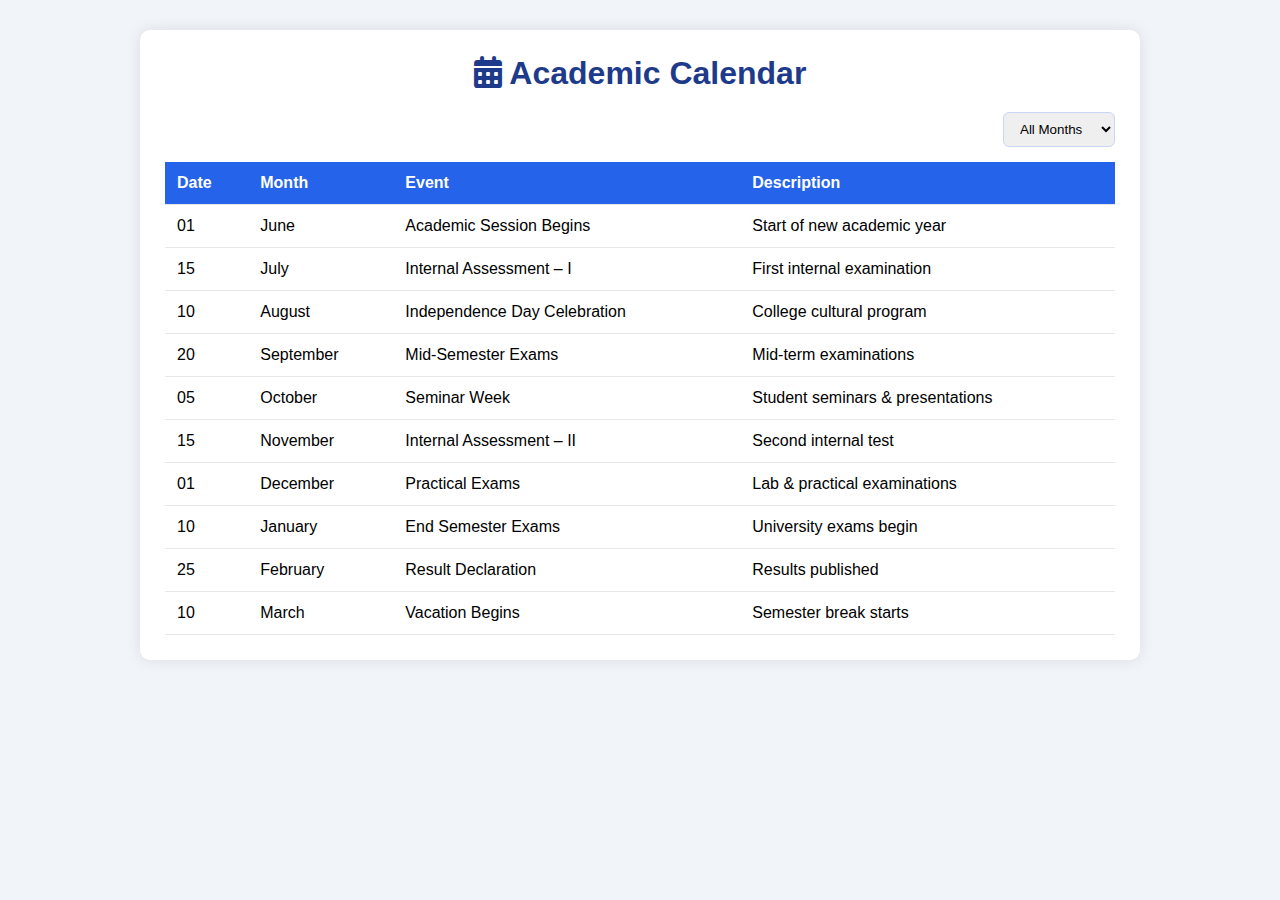
<file: Pages/AcademicCal.html>
<!DOCTYPE html>
<html lang="en">
<head>
  <meta charset="UTF-8">
  <title>Academic Calendar</title>
  <meta name="viewport" content="width=device-width, initial-scale=1.0">

  <link rel="stylesheet" href="../CSS/AcademicCal.css">
  <link rel="stylesheet" href="https://cdnjs.cloudflare.com/ajax/libs/font-awesome/6.4.0/css/all.min.css">
</head>
<body>

<div class="container">
  <h1><i class="fas fa-calendar-alt"></i> Academic Calendar</h1>

  <div class="filter">
    <select id="monthSelect" onchange="filterMonth()">
      <option value="all">All Months</option>
      <option value="January">January</option>
      <option value="February">February</option>
      <option value="March">March</option>
      <option value="April">April</option>
      <option value="May">May</option>
      <option value="June">June</option>
      <option value="July">July</option>
      <option value="August">August</option>
      <option value="September">September</option>
      <option value="October">October</option>
      <option value="November">November</option>
      <option value="December">December</option>
    </select>
  </div>

  <table>
    <thead>
      <tr>
        <th>Date</th>
        <th>Month</th>
        <th>Event</th>
        <th>Description</th>
      </tr>
    </thead>
    <tbody id="calendarBody"></tbody>
  </table>
</div>

<script src="../JavaScript/AcademicCal.js"></script>
</body>
</html>
</file>
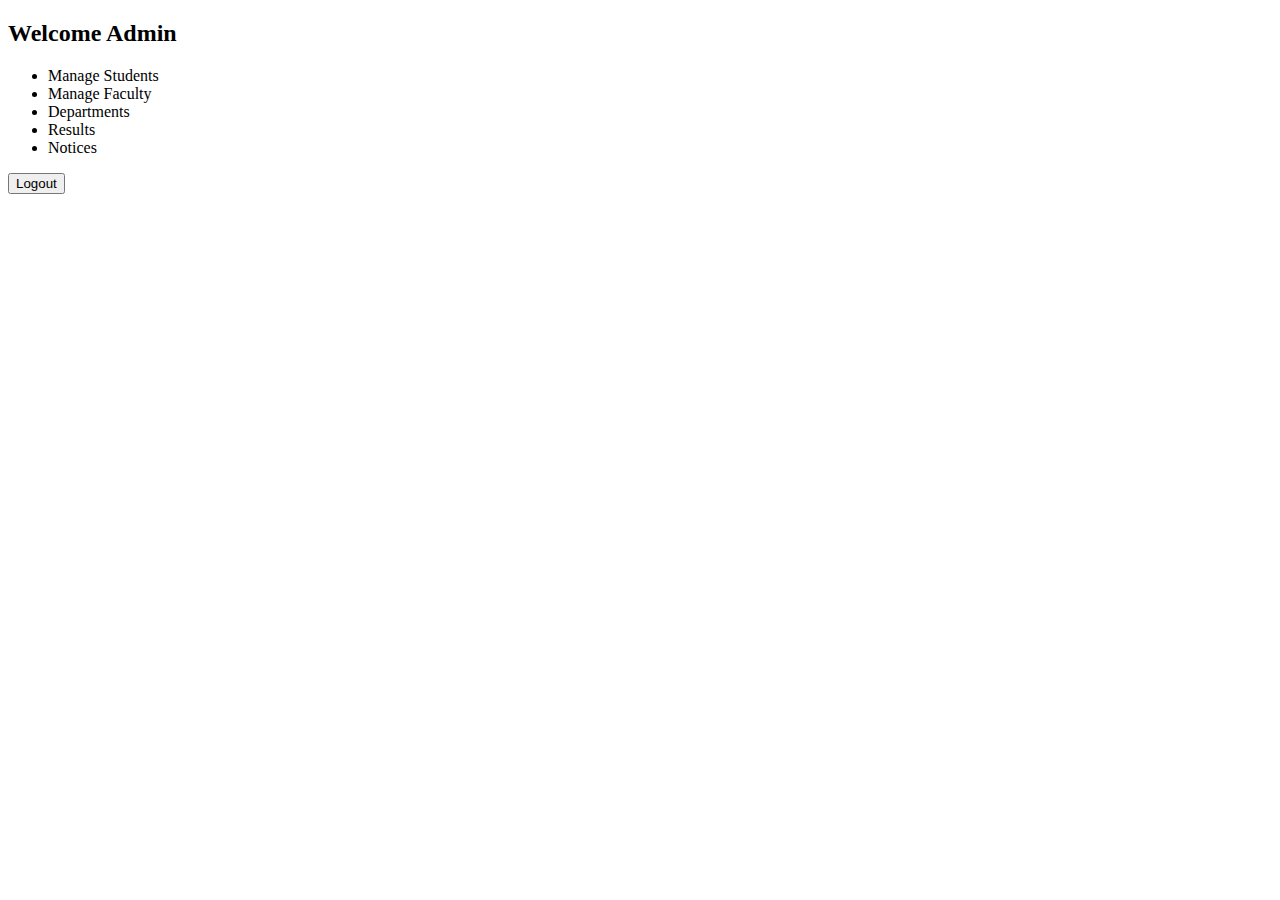
<file: Pages/AdminDash.html>
<!DOCTYPE html>
<html>
<head>
  <title>Admin Dashboard</title>
</head>
<body>

<h2>Welcome Admin</h2>

<ul>
  <li>Manage Students</li>
  <li>Manage Faculty</li>
  <li>Departments</li>
  <li>Results</li>
  <li>Notices</li>
</ul>

<button onclick="logout()">Logout</button>

<script>
  function logout() {
    window.location.href = "../Pages/AdminLogin.html";
  }
</script>

</body>
</html>
</file>
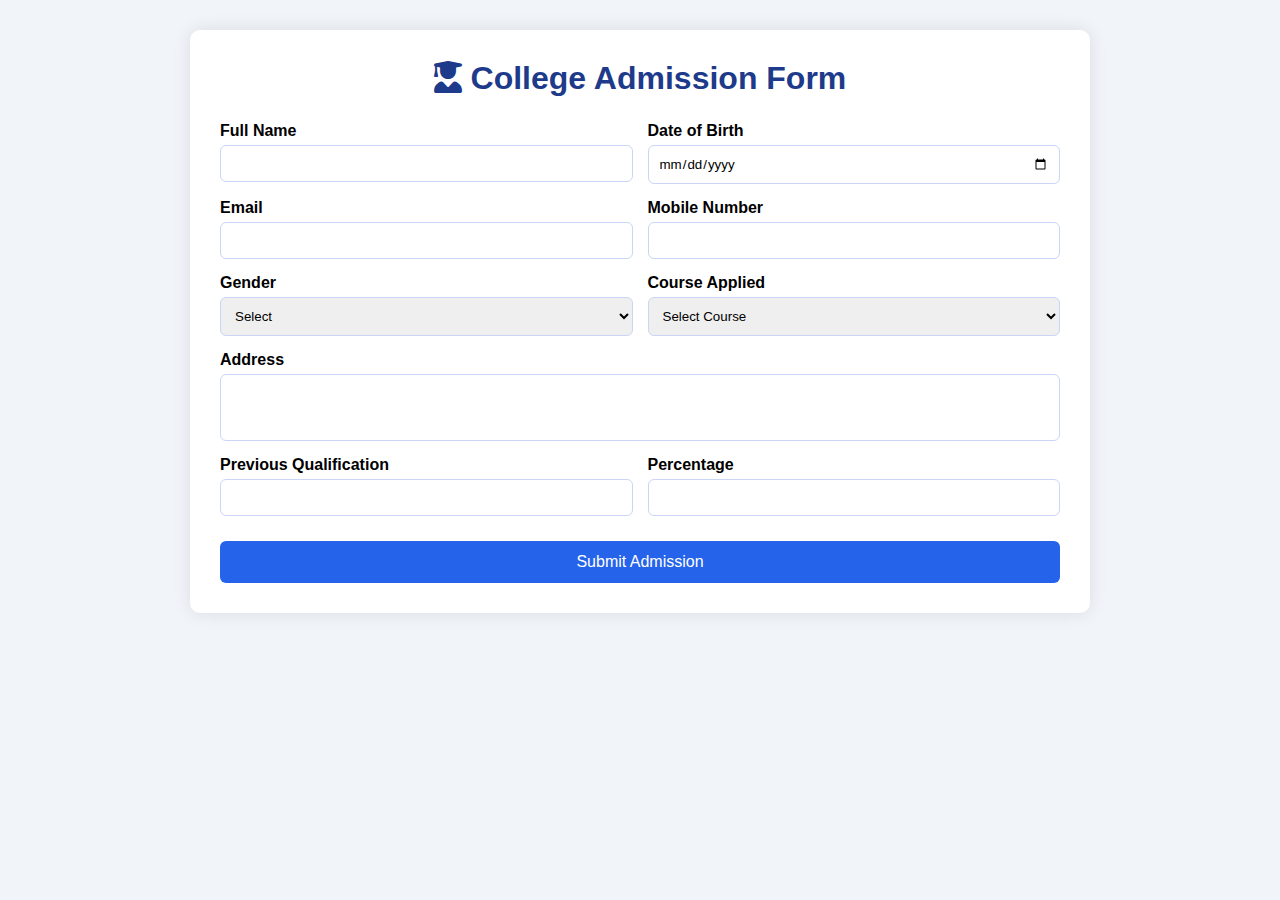
<file: Pages/Admission.html>
<!DOCTYPE html>
<html lang="en">
<head>
  <meta charset="UTF-8">
  <title>Student Admission Form</title>
  <meta name="viewport" content="width=device-width, initial-scale=1.0">

  <link rel="stylesheet" href="../CSS/Admission.css">
  <link rel="stylesheet" href="https://cdnjs.cloudflare.com/ajax/libs/font-awesome/6.4.0/css/all.min.css">
</head>
<body>

<div class="container">

  <h1><i class="fas fa-user-graduate"></i> College Admission Form</h1>

  <form id="admissionForm">

    <div class="row">
      <div class="field">
        <label>Full Name</label>
        <input type="text" id="name" >
      </div>

      <div class="field">
        <label>Date of Birth</label>
        <input type="date" id="dob" >
      </div>
    </div>

    <div class="row">
      <div class="field">
        <label>Email</label>
        <input type="email" id="email" >
      </div>

      <div class="field">
        <label>Mobile Number</label>
        <input type="tel" id="mobile" maxlength="10" >
      </div>
    </div>

    <div class="row">
      <div class="field">
        <label>Gender</label>
        <select id="gender" >
          <option value="">Select</option>
          <option>Male</option>
          <option>Female</option>
          <option>Other</option>
        </select>
      </div>

      <div class="field">
        <label>Course Applied</label>
        <select id="course" >
          <option value="">Select Course</option>
          <option>BCA</option>
          <option>BSc</option>
          <option>BCom</option>
        </select>
      </div>
    </div>

    <div class="row">
      <div class="field">
        <label>Address</label>
        <textarea id="address" rows="3" ></textarea>
      </div>
    </div>

    <div class="row">
      <div class="field">
        <label>Previous Qualification</label>
        <input type="text" id="qualification" >
      </div>

      <div class="field">
        <label>Percentage</label>
        <input type="number" id="percentage" >
      </div>
    </div>

    <button type="submit" class="submit-btn">
      Submit Admission
    </button>

  </form>

  <!-- Output -->
  <div id="resultBox" class="result-box" style="display:none;">
    <h2>Admission Submitted Successfully ✅</h2>
    <p><strong>Name:</strong> <span id="outName"></span></p>
    <p><strong>Course:</strong> <span id="outCourse"></span></p>
    <p><strong>Email:</strong> <span id="outEmail"></span></p>
    <p><strong>Status:</strong> Application Received</p>
  </div>

</div>

<script src="../JavaScript/Addmission.js"></script>
</body>
</html>
</file>
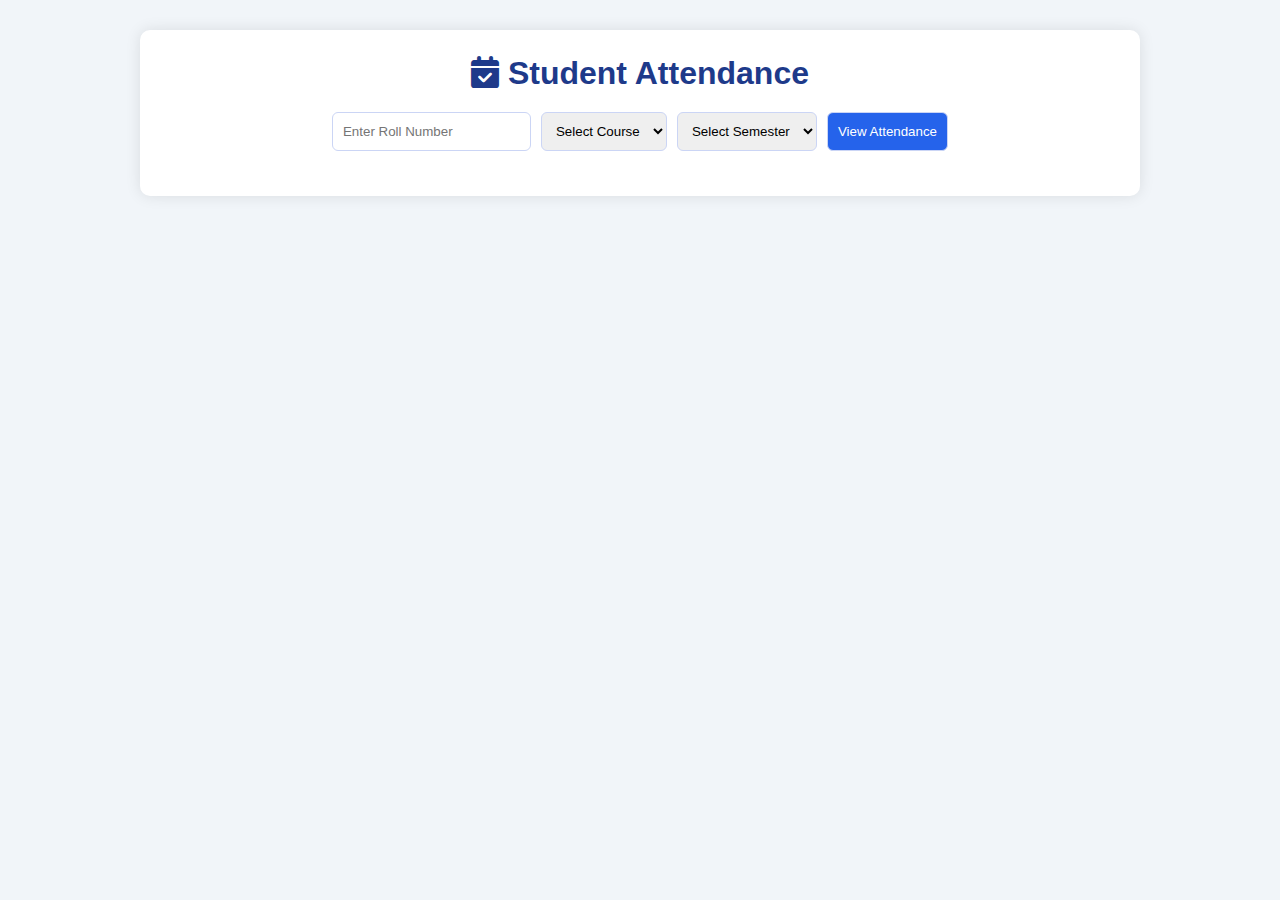
<file: Pages/Attendance.html>
<!DOCTYPE html>
<html lang="en">
<head>
  <meta charset="UTF-8">
  <title>Student Attendance</title>
  <meta name="viewport" content="width=device-width, initial-scale=1.0">

  <link rel="stylesheet" href="../CSS/Attendance.css">
  <link rel="stylesheet" href="https://cdnjs.cloudflare.com/ajax/libs/font-awesome/6.4.0/css/all.min.css">
</head>
<body>

<div class="container">

  <h1><i class="fas fa-calendar-check"></i> Student Attendance</h1>

  <div class="filters">
    <input type="text" id="rollInput" placeholder="Enter Roll Number">

    <select id="courseSelect">
      <option value="">Select Course</option>
      <option value="BCA">BCA</option>
      <option value="BSc">B.Sc</option>
      <option value="BCom">B.Com</option>
    </select>

    <select id="semesterSelect">
      <option value="">Select Semester</option>
      <option value="1">Semester 1</option>
      <option value="2">Semester 2</option>
      <option value="3">Semester 3</option>
      <option value="4">Semester 4</option>
      <option value="5">Semester 5</option>
      <option value="6">Semester 6</option>
    </select>

    <button onclick="showAttendance()">View Attendance</button>
  </div>

  <div id="attendanceBox" style="display:none;">
    <table>
      <thead>
        <tr>
          <th>Subject</th>
          <th>Total Classes</th>
          <th>Attended</th>
          <th>Percentage</th>
          <th>Status</th>
        </tr>
      </thead>
      <tbody id="attendanceBody"></tbody>
    </table>
  </div>

</div>

<script src="../JavaScript/Attendance.js"></script>
</body>
</html>
</file>
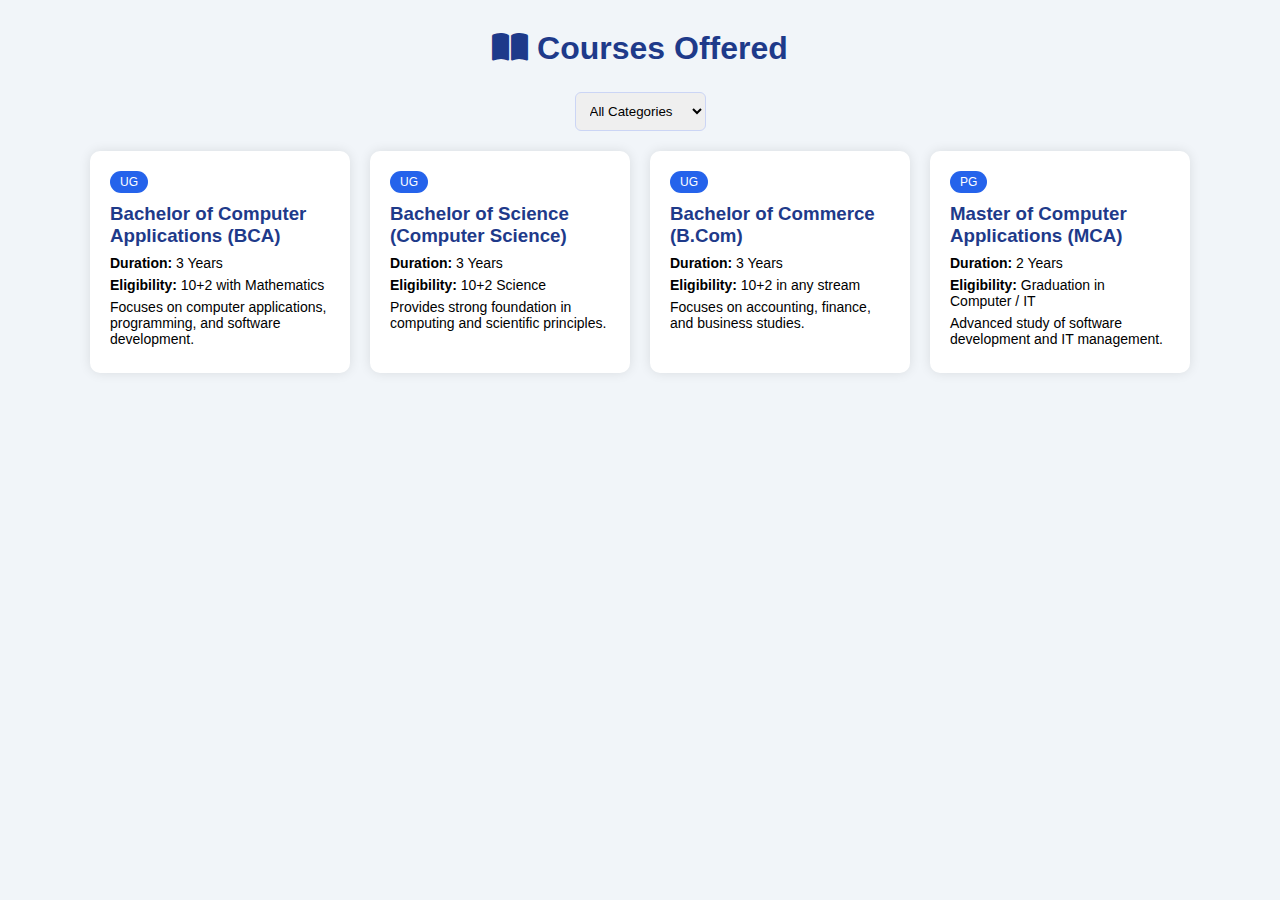
<file: Pages/Course.html>
<!DOCTYPE html>
<html lang="en">
<head>
  <meta charset="UTF-8">
  <title>Courses Offered</title>
  <meta name="viewport" content="width=device-width, initial-scale=1.0">

  <link rel="stylesheet" href="../CSS/Course.css">
  <link rel="stylesheet" href="https://cdnjs.cloudflare.com/ajax/libs/font-awesome/6.4.0/css/all.min.css">
</head>
<body>

<div class="container">

  <h1><i class="fas fa-book-open"></i> Courses Offered</h1>

  <div class="filter">
    <select id="categorySelect" onchange="filterCourses()">
      <option value="all">All Categories</option>
      <option value="UG">Undergraduate</option>
      <option value="PG">Postgraduate</option>
    </select>
  </div>

  <div id="courseList" class="course-list"></div>

</div>

<script src="../JavaScript/Course.js"></script>
</body>
</html>
</file>
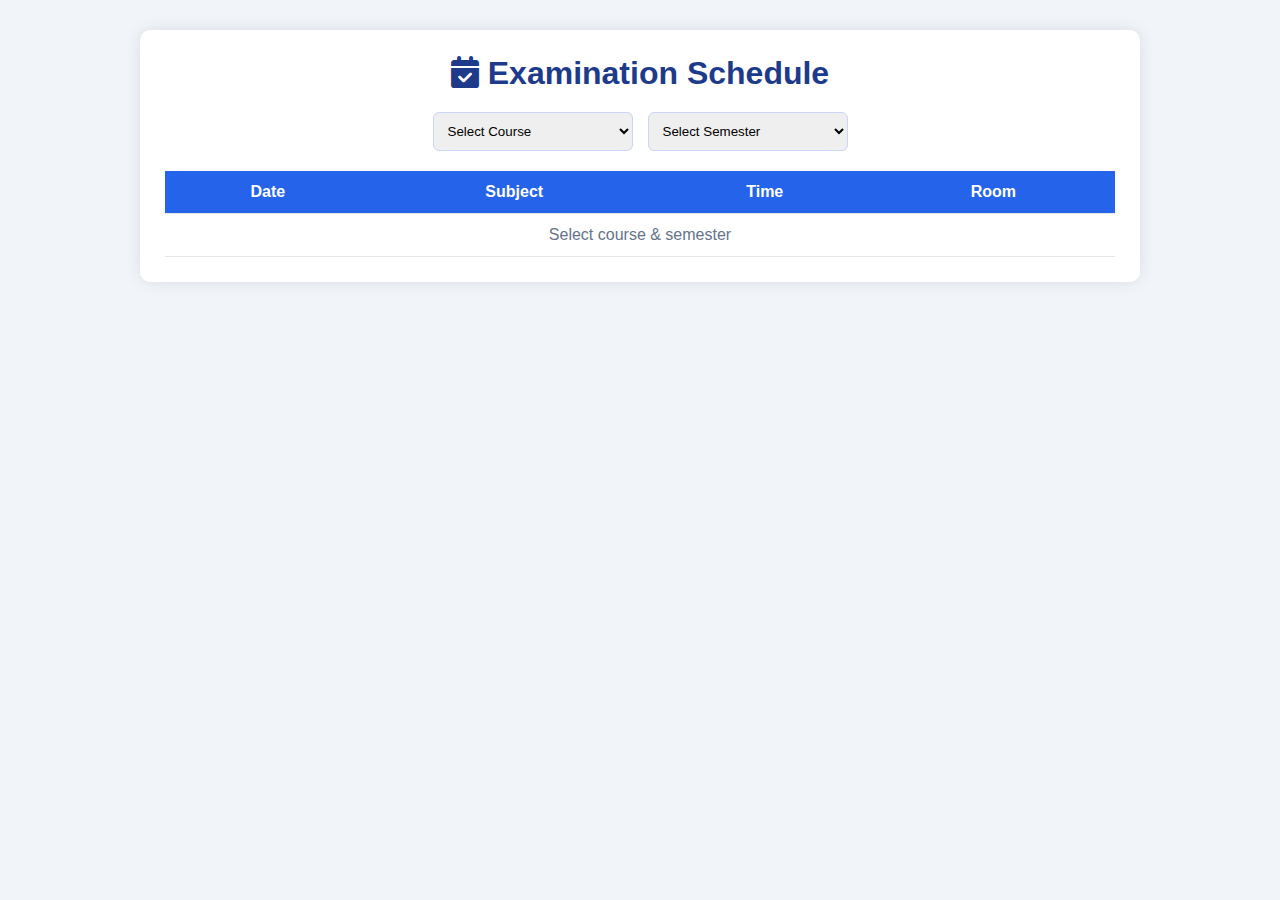
<file: Pages/ExamSchedule.html>
<!DOCTYPE html>
<html lang="en">
<head>
  <meta charset="UTF-8">
  <title>Exam Schedule</title>
  <meta name="viewport" content="width=device-width, initial-scale=1.0">

  <link rel="stylesheet" href="../CSS/ExamSchedule.css">
  <link rel="stylesheet" href="https://cdnjs.cloudflare.com/ajax/libs/font-awesome/6.4.0/css/all.min.css">
</head>
<body>

<div class="container">
  <h1><i class="fas fa-calendar-check"></i> Examination Schedule</h1>

  <div class="filters">
    <select id="courseSelect" onchange="loadSchedule()">
      <option value="">Select Course</option>
      <option value="BCA">BCA</option>
      <option value="BSc">B.Sc</option>
      <option value="BCom">B.Com</option>
    </select>

    <select id="semesterSelect" onchange="loadSchedule()">
      <option value="">Select Semester</option>
      <option value="1">Semester 1</option>
      <option value="2">Semester 2</option>
      <option value="3">Semester 3</option>
      <option value="4">Semester 4</option>
      <option value="5">Semester 5</option>
      <option value="6">Semester 6</option>
    </select>
  </div>

  <table>
    <thead>
      <tr>
        <th>Date</th>
        <th>Subject</th>
        <th>Time</th>
        <th>Room</th>
      </tr>
    </thead>
    <tbody id="examBody">
      <tr>
        <td colspan="4" class="msg">Select course & semester</td>
      </tr>
    </tbody>
  </table>
</div>

<script src="../JavaScript/ExamSchedule.js"></script>
</body>
</html>
</file>
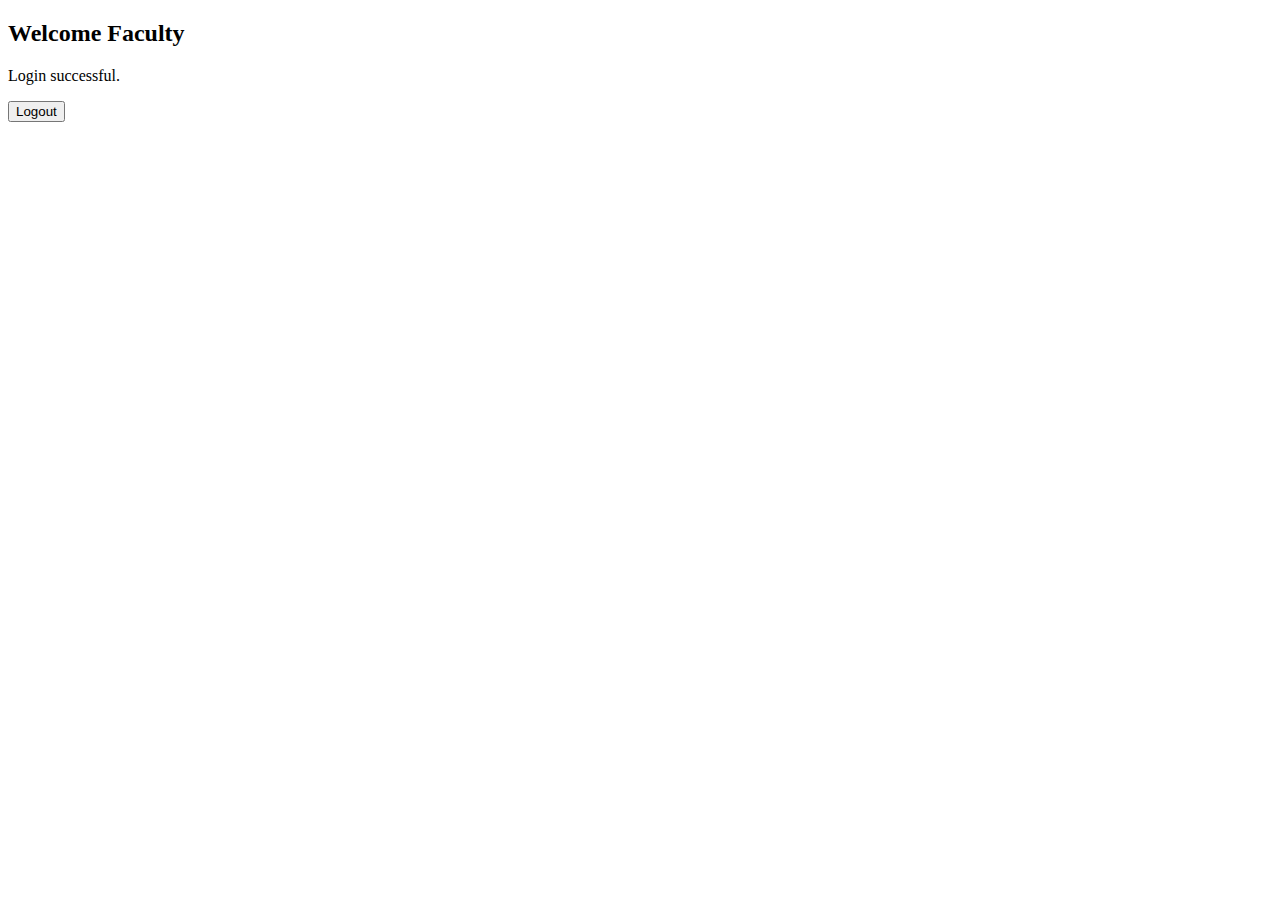
<file: Pages/FacultyDash.html>
<!DOCTYPE html>
<html>
<head>
  <title>Faculty Dashboard</title>
</head>
<body>

<h2>Welcome Faculty</h2>
<p>Login successful.</p>

<button onclick="logout()">Logout</button>

<script>
  function logout() {
    window.location.href = "FacultyLogin.html";
  }
</script>

</body>
</html>
</file>
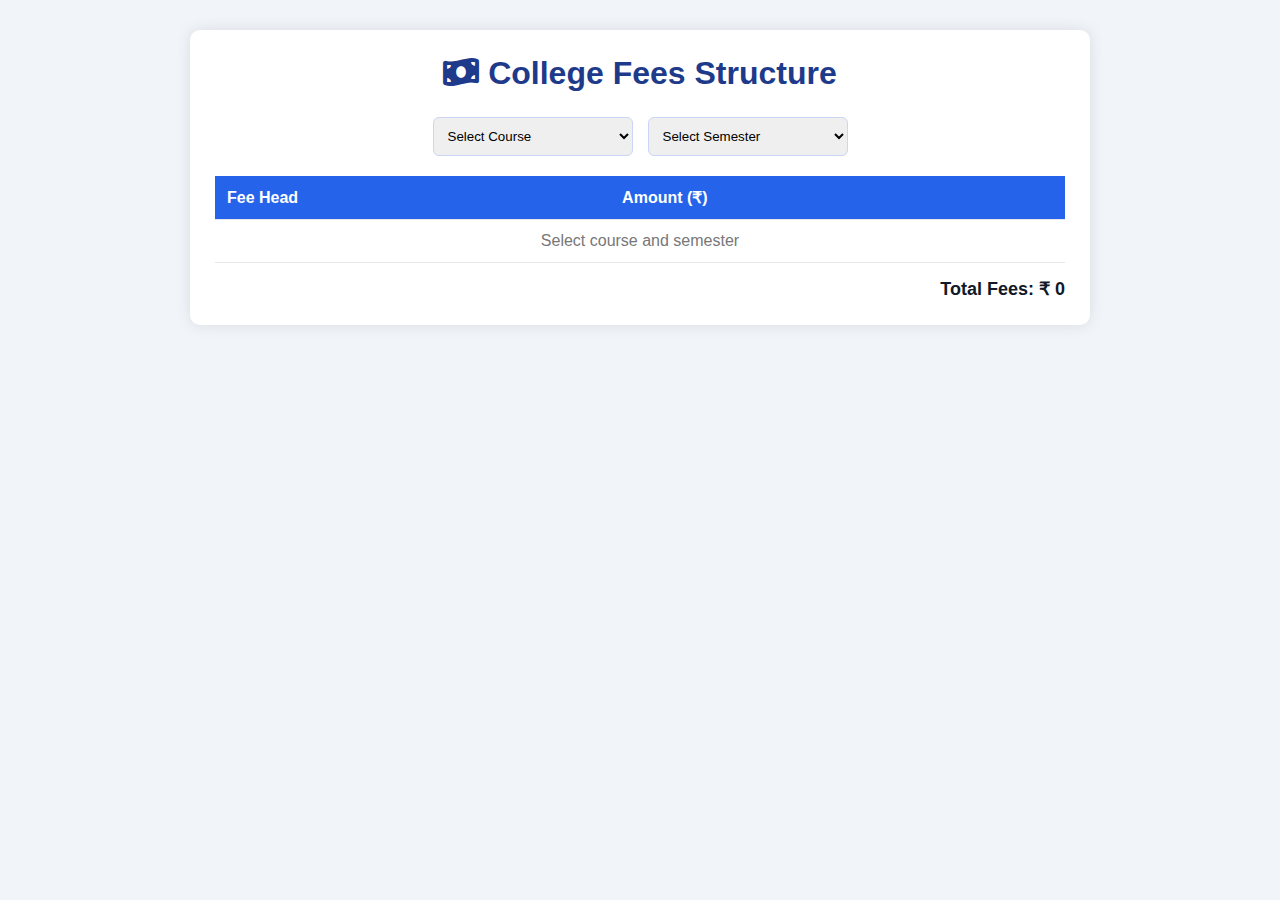
<file: Pages/FeesStructure.html>
<!DOCTYPE html>
<html lang="en">
<head>
  <meta charset="UTF-8">
  <title>Fees Structure</title>
  <meta name="viewport" content="width=device-width, initial-scale=1.0">

  <link rel="stylesheet" href="../CSS/FeesStructure.css">
  <link rel="stylesheet" href="https://cdnjs.cloudflare.com/ajax/libs/font-awesome/6.4.0/css/all.min.css">
</head>
<body>

<div class="container">

  <h1><i class="fas fa-money-bill-wave"></i> College Fees Structure</h1>

  <!-- Filters -->
  <div class="filters">
    <select id="courseSelect" onchange="updateFees()">
      <option value="">Select Course</option>
      <option value="BCA">BCA</option>
      <option value="BSc">B.Sc Computer Science</option>
      <option value="BCom">B.Com</option>
    </select>

    <select id="semesterSelect" onchange="updateFees()">
      <option value="">Select Semester</option>
      <option value="1">Semester 1</option>
      <option value="2">Semester 2</option>
      <option value="3">Semester 3</option>
      <option value="4">Semester 4</option>
      <option value="5">Semester 5</option>
      <option value="6">Semester 6</option>
    </select>
  </div>

  <!-- Fees Table -->
  <table id="feesTable">
    <thead>
      <tr>
        <th>Fee Head</th>
        <th>Amount (₹)</th>
      </tr>
    </thead>
    <tbody id="feesBody">
      <tr>
        <td colspan="2" style="text-align:center;color:#777;">
          Select course and semester
        </td>
      </tr>
    </tbody>
  </table>

  <div class="total-box">
    <strong>Total Fees: ₹ <span id="totalAmount">0</span></strong>
  </div>

</div>

<script src="../JavaScript/FeesStructure.js"></script>
</body>
</html>
</file>
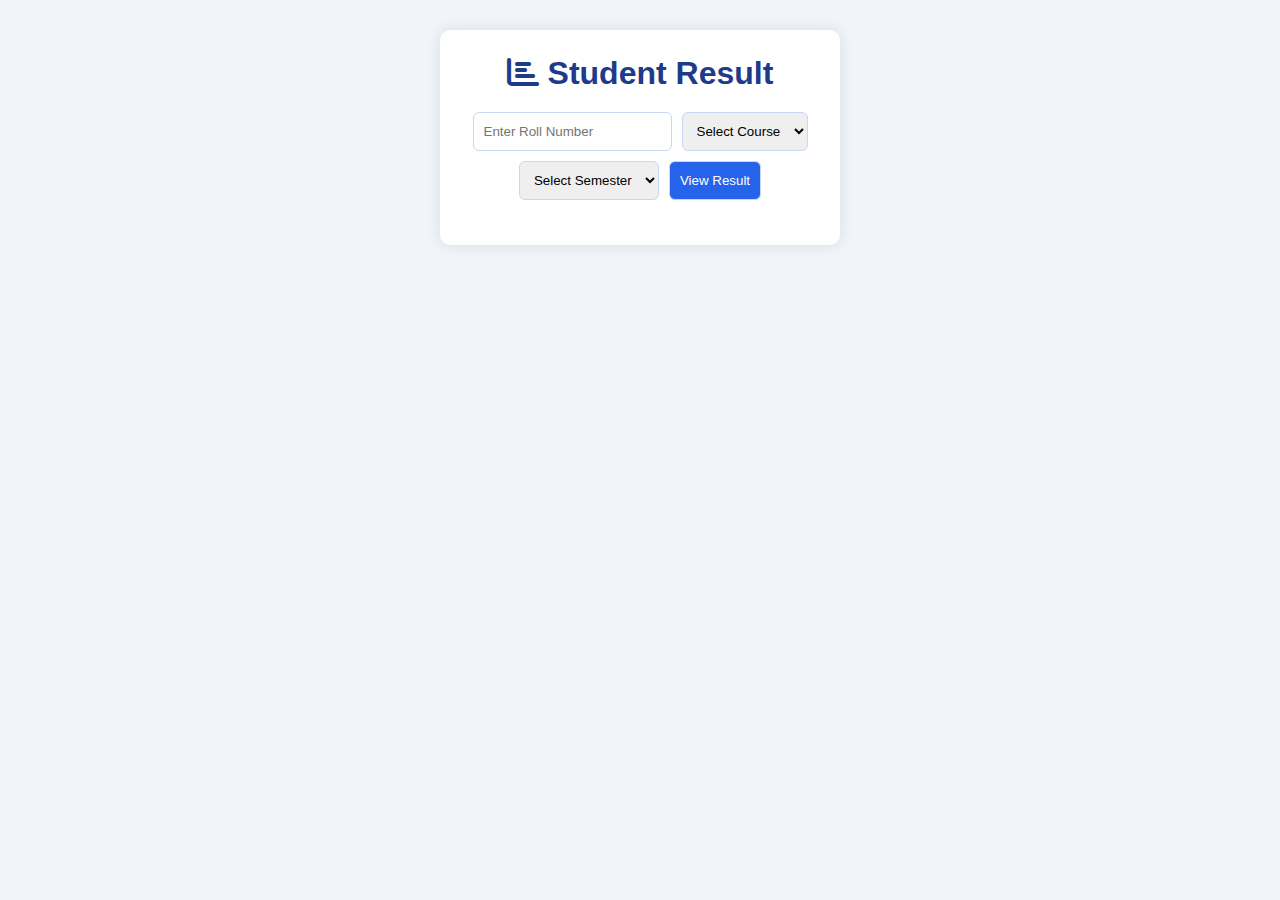
<file: Pages/Result.html>
<!DOCTYPE html>
<html lang="en">
<head>
  <meta charset="UTF-8">
  <title>Student Result</title>
  <meta name="viewport" content="width=device-width, initial-scale=1.0">

  <link rel="stylesheet" href="../CSS/Result.css">
  <link rel="stylesheet" href="https://cdnjs.cloudflare.com/ajax/libs/font-awesome/6.4.0/css/all.min.css">
</head>
<body>

<div class="container">

  <h1><i class="fas fa-chart-bar"></i> Student Result</h1>

  <div class="filters">
    <input type="text" id="rollInput" placeholder="Enter Roll Number">

    <select id="courseSelect">
      <option value="">Select Course</option>
      <option value="BCA">BCA</option>
      <option value="BSc">B.Sc</option>
      <option value="BCom">B.Com</option>
    </select>

    <select id="semesterSelect">
      <option value="">Select Semester</option>
      <option value="1">Semester 1</option>
      <option value="2">Semester 2</option>
      <option value="3">Semester 3</option>
      <option value="4">Semester 4</option>
      <option value="5">Semester 5</option>
      <option value="6">Semester 6</option>
    </select>

    <button onclick="showResult()">View Result</button>
  </div>

  <div id="resultBox" class="result-box" style="display:none;">
    <h2>Result Details</h2>

    <table>
      <thead>
        <tr>
          <th>Subject</th>
          <th>Marks</th>
          <th>Status</th>
        </tr>
      </thead>
      <tbody id="resultBody"></tbody>
    </table>

    <div class="summary">
      <p><strong>Total Marks:</strong> <span id="totalMarks">0</span></p>
      <p><strong>Result:</strong> <span id="finalResult"></span></p>
    </div>
  </div>

</div>

<script src="../JavaScript/Result.js"></script>
</body>
</html>
</file>
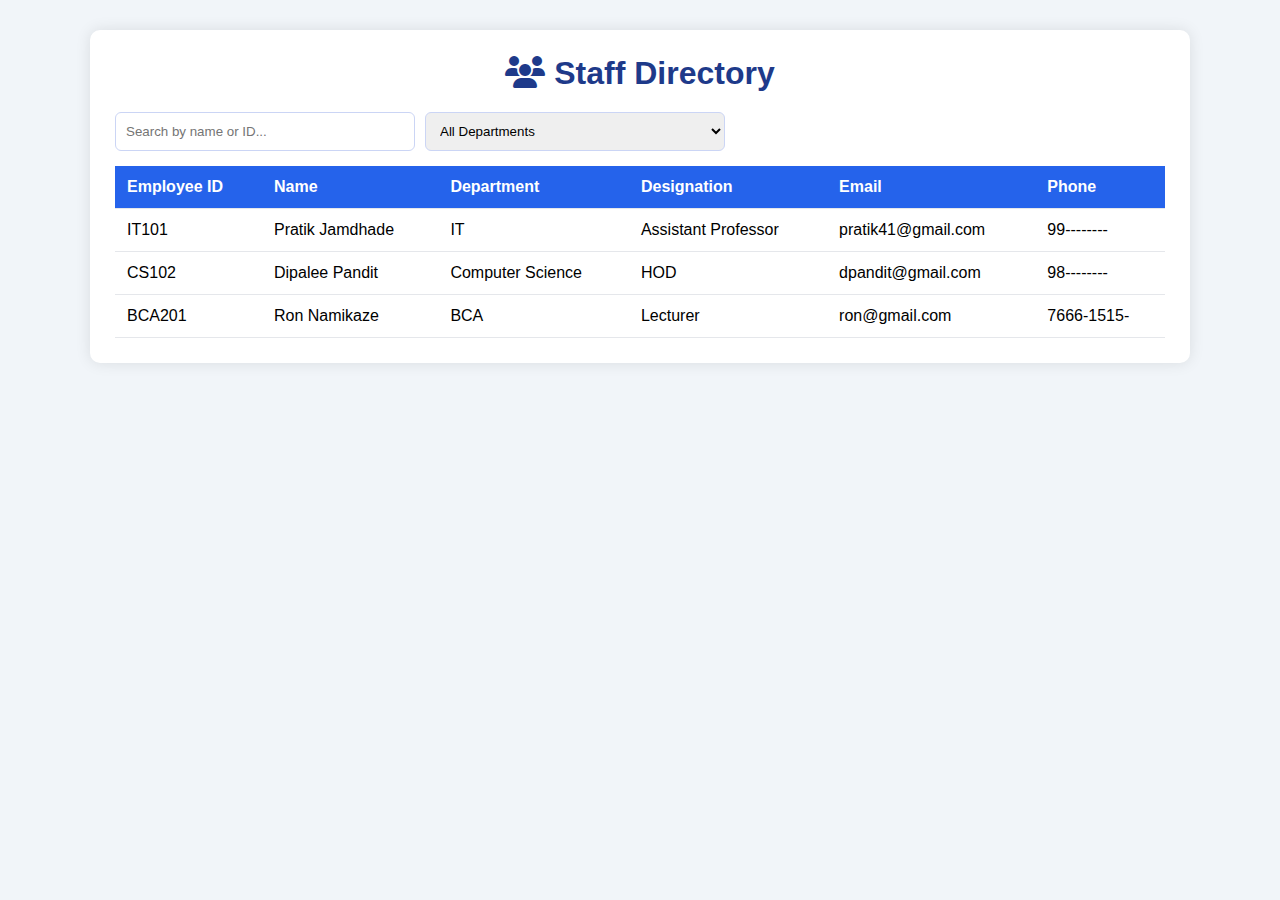
<file: Pages/StaffDirectory.html>
<!DOCTYPE html>
<html lang="en">
<head>
  <meta charset="UTF-8">
  <title>Staff Directory</title>
  <meta name="viewport" content="width=device-width, initial-scale=1.0">

  <link rel="stylesheet" href="../CSS/StaffDirectory.css">
  <link rel="stylesheet" href="https://cdnjs.cloudflare.com/ajax/libs/font-awesome/6.4.0/css/all.min.css">
</head>
<body>

<div class="container">

  <h1><i class="fas fa-users"></i> Staff Directory</h1>

  <!-- Controls -->
  <div class="controls">
    <input type="text" id="searchInput" placeholder="Search by name or ID..." onkeyup="searchStaff()">

    <select id="departmentFilter" onchange="filterDepartment()">
      <option value="all">All Departments</option>
      <option value="IT">IT</option>
      <option value="BCA">BCA</option>
      <option value="CS">Computer Science</option>
    </select>
  </div>

  <!-- Staff Table -->
  <table id="staffTable">
    <thead>
      <tr>
        <th>Employee ID</th>
        <th>Name</th>
        <th>Department</th>
        <th>Designation</th>
        <th>Email</th>
        <th>Phone</th>
      </tr>
    </thead>

    <tbody id="staffBody">
      <!-- Data inserted by JS -->
    </tbody>
  </table>

</div>

<script src="../JavaScript/StaffDirectory.js"></script>
</body>
</html>
</file>
<file: CSS/AcademicCal.css>
* {
  margin: 0;
  padding: 0;
  box-sizing: border-box;
  font-family: "Segoe UI", sans-serif;
}

body {
  background: #f1f5f9;
  padding: 30px;
}

.container {
  max-width: 1000px;
  margin: auto;
  background: #ffffff;
  padding: 25px;
  border-radius: 10px;
  box-shadow: 0 0 15px rgba(0,0,0,0.1);
}

h1 {
  text-align: center;
  margin-bottom: 20px;
  color: #1e3a8a;
}

.filter {
  text-align: right;
  margin-bottom: 15px;
}

select {
  padding: 8px 12px;
  border-radius: 6px;
  border: 1px solid #cbd5f5;
}

table {
  width: 100%;
  border-collapse: collapse;
}

thead {
  background: #2563eb;
  color: white;
}

th, td {
  padding: 12px;
  border-bottom: 1px solid #e5e7eb;
  text-align: left;
}

@media (max-width: 700px) {
  table {
    font-size: 14px;
  }
}
</file>
<file: CSS/Admission.css>
* {
  margin: 0;
  padding: 0;
  box-sizing: border-box;
  font-family: "Segoe UI", sans-serif;
}

body {
  background: #f1f5f9;
  padding: 30px;
}

.container {
  max-width: 900px;
  margin: auto;
  background: #ffffff;
  padding: 30px;
  border-radius: 10px;
  box-shadow: 0 0 18px rgba(0,0,0,0.1);
}

h1 {
  text-align: center;
  margin-bottom: 25px;
  color: #1e3a8a;
}

.row {
  display: flex;
  gap: 15px;
  margin-bottom: 15px;
  flex-wrap: wrap;
}

.field {
  flex: 1;
  display: flex;
  flex-direction: column;
}

label {
  margin-bottom: 5px;
  font-weight: 600;
}

input, select, textarea {
  padding: 10px;
  border: 1px solid #cbd5f5;
  border-radius: 6px;
}

textarea {
  resize: none;
}

.submit-btn {
  width: 100%;
  padding: 12px;
  background: #2563eb;
  color: white;
  border: none;
  border-radius: 6px;
  font-size: 16px;
  cursor: pointer;
  margin-top: 10px;
}

.submit-btn:hover {
  background: #1e40af;
}

.result-box {
  margin-top: 25px;
  padding: 20px;
  background: #ecfeff;
  border-left: 5px solid #0ea5e9;
  border-radius: 6px;
}
</file>
<file: CSS/Attendance.css>
* {
  margin: 0;
  padding: 0;
  box-sizing: border-box;
  font-family: "Segoe UI", sans-serif;
}

body {
  background: #f1f5f9;
  padding: 30px;
}

.container {
  max-width: 1000px;
  margin: auto;
  background: #ffffff;
  padding: 25px;
  border-radius: 10px;
  box-shadow: 0 0 15px rgba(0,0,0,0.1);
}

h1 {
  text-align: center;
  margin-bottom: 20px;
  color: #1e3a8a;
}

.filters {
  display: flex;
  gap: 10px;
  justify-content: center;
  margin-bottom: 20px;
  flex-wrap: wrap;
}

input, select, button {
  padding: 10px;
  border-radius: 6px;
  border: 1px solid #cbd5f5;
}

button {
  background: #2563eb;
  color: white;
  cursor: pointer;
}

button:hover {
  background: #1e40af;
}

table {
  width: 100%;
  border-collapse: collapse;
}

thead {
  background: #2563eb;
  color: white;
}

th, td {
  padding: 12px;
  border-bottom: 1px solid #e5e7eb;
  text-align: center;
}

.pass {
  color: green;
  font-weight: bold;
}

.fail {
  color: red;
  font-weight: bold;
}
</file>
<file: CSS/Course.css>
* {
  margin: 0;
  padding: 0;
  box-sizing: border-box;
  font-family: "Segoe UI", sans-serif;
}

body {
  background: #f1f5f9;
  padding: 30px;
}

.container {
  max-width: 1100px;
  margin: auto;
}

h1 {
  text-align: center;
  margin-bottom: 25px;
  color: #1e3a8a;
}

.filter {
  text-align: center;
  margin-bottom: 20px;
}

select {
  padding: 10px;
  border-radius: 6px;
  border: 1px solid #cbd5f5;
}

.course-list {
  display: grid;
  grid-template-columns: repeat(auto-fit, minmax(260px, 1fr));
  gap: 20px;
}

.course-card {
  background: white;
  padding: 20px;
  border-radius: 10px;
  box-shadow: 0 0 12px rgba(0,0,0,0.1);
  transition: 0.3s;
}

.course-card:hover {
  transform: translateY(-5px);
}

.course-card h3 {
  color: #1e3a8a;
  margin-bottom: 8px;
}

.course-card p {
  font-size: 14px;
  margin-bottom: 6px;
}

.badge {
  display: inline-block;
  padding: 4px 10px;
  background: #2563eb;
  color: white;
  font-size: 12px;
  border-radius: 20px;
  margin-bottom: 10px;
}
</file>
<file: CSS/ExamSchedule.css>
* {
  margin: 0;
  padding: 0;
  box-sizing: border-box;
  font-family: "Segoe UI", sans-serif;
}

body {
  background: #f1f5f9;
  padding: 30px;
}

.container {
  max-width: 1000px;
  margin: auto;
  background: white;
  padding: 25px;
  border-radius: 10px;
  box-shadow: 0 0 15px rgba(0,0,0,0.1);
}

h1 {
  text-align: center;
  color: #1e3a8a;
  margin-bottom: 20px;
}

.filters {
  display: flex;
  gap: 15px;
  justify-content: center;
  margin-bottom: 20px;
}

select {
  padding: 10px;
  border-radius: 6px;
  border: 1px solid #cbd5f5;
  min-width: 200px;
}

table {
  width: 100%;
  border-collapse: collapse;
}

thead {
  background: #2563eb;
  color: white;
}

th, td {
  padding: 12px;
  border-bottom: 1px solid #e5e7eb;
  text-align: center;
}

.msg {
  text-align: center;
  color: #64748b;
}


@media (max-width: 700px) {
  .filters {
    flex-direction: column;
  }
}
</file>
<file: CSS/FeesStructure.css>
* {
  margin: 0;
  padding: 0;
  box-sizing: border-box;
  font-family: "Segoe UI", sans-serif;
}

body {
  background: #f1f5f9;
  padding: 30px;
}

.container {
  max-width: 900px;
  margin: auto;
  background: white;
  padding: 25px;
  border-radius: 10px;
  box-shadow: 0 0 15px rgba(0,0,0,0.1);
}

h1 {
  text-align: center;
  margin-bottom: 25px;
  color: #1e3a8a;
}

.filters {
  display: flex;
  gap: 15px;
  justify-content: center;
  margin-bottom: 20px;
}

select {
  padding: 10px;
  border-radius: 6px;
  border: 1px solid #cbd5f5;
  min-width: 200px;
}

table {
  width: 100%;
  border-collapse: collapse;
}

thead {
  background: #2563eb;
  color: white;
}

th, td {
  padding: 12px;
  border-bottom: 1px solid #e5e7eb;
  text-align: left;
}

.total-box {
  text-align: right;
  margin-top: 15px;
  font-size: 18px;
  color: #111827;
}

@media (max-width: 600px) {
  .filters {
    flex-direction: column;
  }
}
</file>
<file: CSS/Result.css>
* {
  margin: 0;
  padding: 0;
  box-sizing: border-box;
  font-family: "Segoe UI", sans-serif;
}

body {
  background: #f1f5f9;
  padding: 30px;
}

.container {
  max-width: 400px;
  margin: auto;
  background: #ffffff;
  padding: 25px;
  border-radius: 10px;
  box-shadow: 0 0 15px rgba(0,0,0,0.1);
}

h1 {
  text-align: center;
  color: #1e3a8a;
  margin-bottom: 20px;
}

.filters {
  display: flex;
  flex-wrap: wrap;
  gap: 10px;
  justify-content: center;
  margin-bottom: 20px;
}

input, select, button {
  padding: 10px;
  border-radius: 6px;
  border: 1px solid #cbd5f5;
}

button {
  background: #2563eb;
  color: white;
  cursor: pointer;
}

button:hover {
  background: #1e40af;
}

.result-box {
  margin-top: 20px;
}

table {
  width: 100%;
  border-collapse: collapse;
}

thead {
  background: #2563eb;
  color: white;
}

th, td {
  padding: 12px;
  border-bottom: 1px solid #e5e7eb;
  text-align: center;
}

.summary {
  margin-top: 15px;
  font-size: 16px;
  text-align: right;
}

.pass {
  color: green;
  font-weight: bold;
}

.fail {
  color: red;
  font-weight: bold;
}

@media (max-width: 700px) {
  .filters {
    flex-direction: column;
  }
}
</file>
<file: CSS/StaffDirectory.css>
* {
  margin: 0;
  padding: 0;
  box-sizing: border-box;
  font-family: "Segoe UI", sans-serif;
}

body {
  background: #f1f5f9;
  padding: 30px;
}

.container {
  max-width: 1100px;
  margin: auto;
  background: #ffffff;
  padding: 25px;
  border-radius: 10px;
  box-shadow: 0 0 15px rgba(0,0,0,0.1);
}

h1 {
  text-align: center;
  margin-bottom: 20px;
  color: #1e3a8a;
}

.controls {
  display: flex;
  gap: 10px;
  margin-bottom: 15px;
}

.controls input,
.controls select {
  padding: 10px;
  border: 1px solid #cbd5f5;
  border-radius: 6px;
  width: 100%;
  max-width: 300px;
}

table {
  width: 100%;
  border-collapse: collapse;
}

thead {
  background: #2563eb;
  color: white;
}

th, td {
  padding: 12px;
  border-bottom: 1px solid #e5e7eb;
  text-align: left;
}

tr:hover {
  background: #f1f5f9;
}

/* Responsive */
@media (max-width: 700px) {
  table {
    font-size: 14px;
  }
}
</file>
